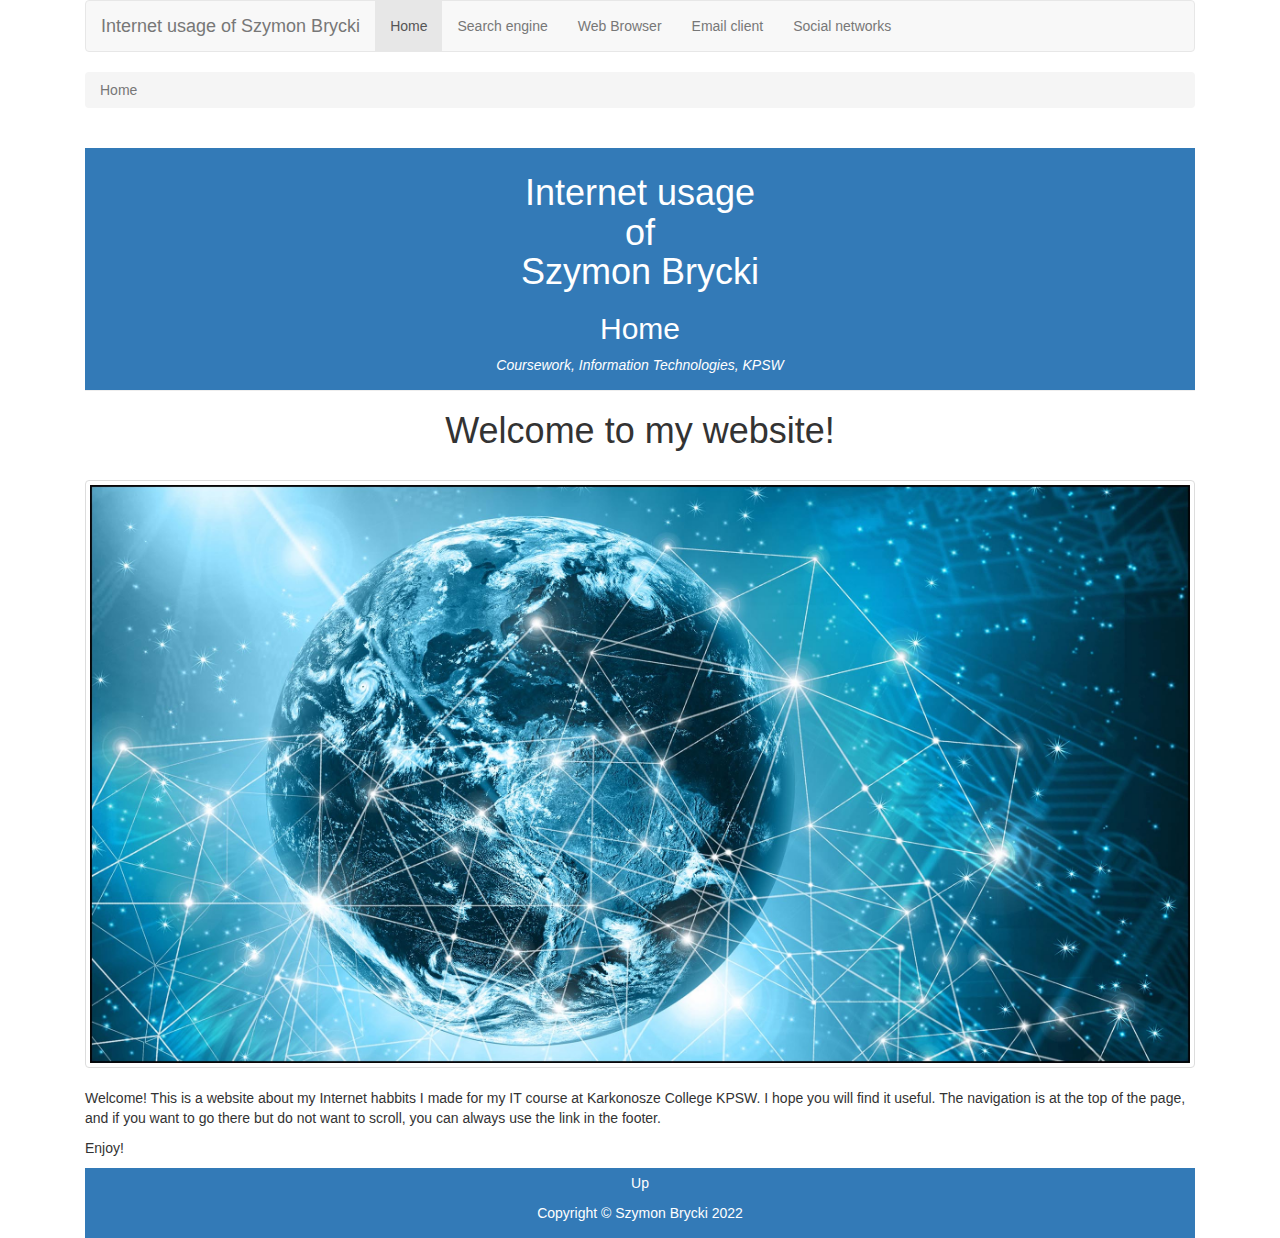
<file: index.html>
<!DOCTYPE html>
<html lang="en">

	<head>
		<title>Internet usage of Szymon Brycki - Home</title>
		
		<meta charset="utf-8">
		
		<meta http-equiv="X-UA-Compatible" content="IE=edge">
		<meta name="viewport" content="width=device-width, initial-scale=1">
		
		<link rel="stylesheet" type="text/css" href="css/bootstrap.css">
		<link href="css/styles.css" rel="stylesheet">
		
		<link rel="icon" type="image/x-icon" href="IMG/favicon.png">
		
		<!--[if lt IE 9]>
			<script src="https://oss.maxcdn.com/libs/html5shiv/3.7.0/html5shiv.js"></script>
			<script src="https://oss.maxcdn.com/libs/respond.js/1.4.2/respond.min.js"></script>
		<![endif]-->
	</head>
	
	<body>
	
		<script
			src="https://code.jquery.com/jquery-1.12.4.js"
			integrity="sha256-Qw82+bXyGq6MydymqBxNPYTaUXXq7c8v3CwiYwLLNXU="
			crossorigin="anonymous">
		</script>
	
		<script src="js/bootstrap.js"></script>
	
		<div class="container">
			<div class="row">
				
				</div>
				<div class="col-sm-10-offset-1 col-xs-12">

					<div class="navbar navbar-default">
						<div class="container-fluid">
							<div class="navbar-header">
								<button type="button" class="navbar-toggle" data-toggle="collapse" data-target="#mynavbar-content">
									<span class="icon-bar"></span>
									<span class="icon-bar"></span>
									<span class="icon-bar"></span>
								</button>
								<a class="navbar-brand" href="#">Internet usage of Szymon Brycki</a>
							</div>
							
							<div class="collapse navbar-collapse" id="mynavbar-content">
								<ul class="nav navbar-nav">
									<li class="active"><a href="#">Home</a></li>
									<li><a href="engine.html">Search engine</a></li>
									<li><a href="browser.html">Web Browser</a></li>
									<li><a href="client.html">Email client</a></li>
									<li><a href="networks.html">Social networks</a></li>
								</ul>
							</div>
						</div>
					</div>

					<ol class="breadcrumb">
						<li class="active">Home</li>
					</ol>

					<!--
					<ul class="nav nav-tabs">
						<li class="active"><a href="#">Home</a></li>
						<li><a href="#">Search engine</a></li>
						<li><a href="#">Web browser</a></li>
						<li><a href="#">Email client</a></li>
						<li><a href="#">Social networks</a></li>
					</ul>
					-->
					<div class="page-header bg-primary text-white text-center my-padding">
						<h1>Internet usage<br> of <br>Szymon Brycki</h1>
						<h2>Home</h2>
						<p><i>Coursework, Information Technologies, KPSW</i></p>
					</div>

					<h1 class="text-center">Welcome to my website!</h1>

					<br>

					<!-- <div class="col-xs-12"> -->
						<div class="thumbnail">
							<img src="IMG/internet.jpg">
						</div>
					<!-- </div> -->

					<p>Welcome! This is a website about my Internet habbits I made for my IT course at Karkonosze College KPSW. I hope you will find it useful. The navigation is at the top of the page, and if you want to go there but do not want to scroll, you can always use the link in the footer.</p>
				
					<p>Enjoy!<p>

					<!-- <div class="col-xs-12"> -->
						<div class="bg-primary text-center my-padding">
							<div class="my-link-color-white">
								<p><a href="#">Up</a></p>
							</div>
							<p>Copyright © Szymon Brycki 2022</p>
						</div>

					<!-- </div> -->
				</div>
			</div>
		</div>
	</body>
</html>
</file>
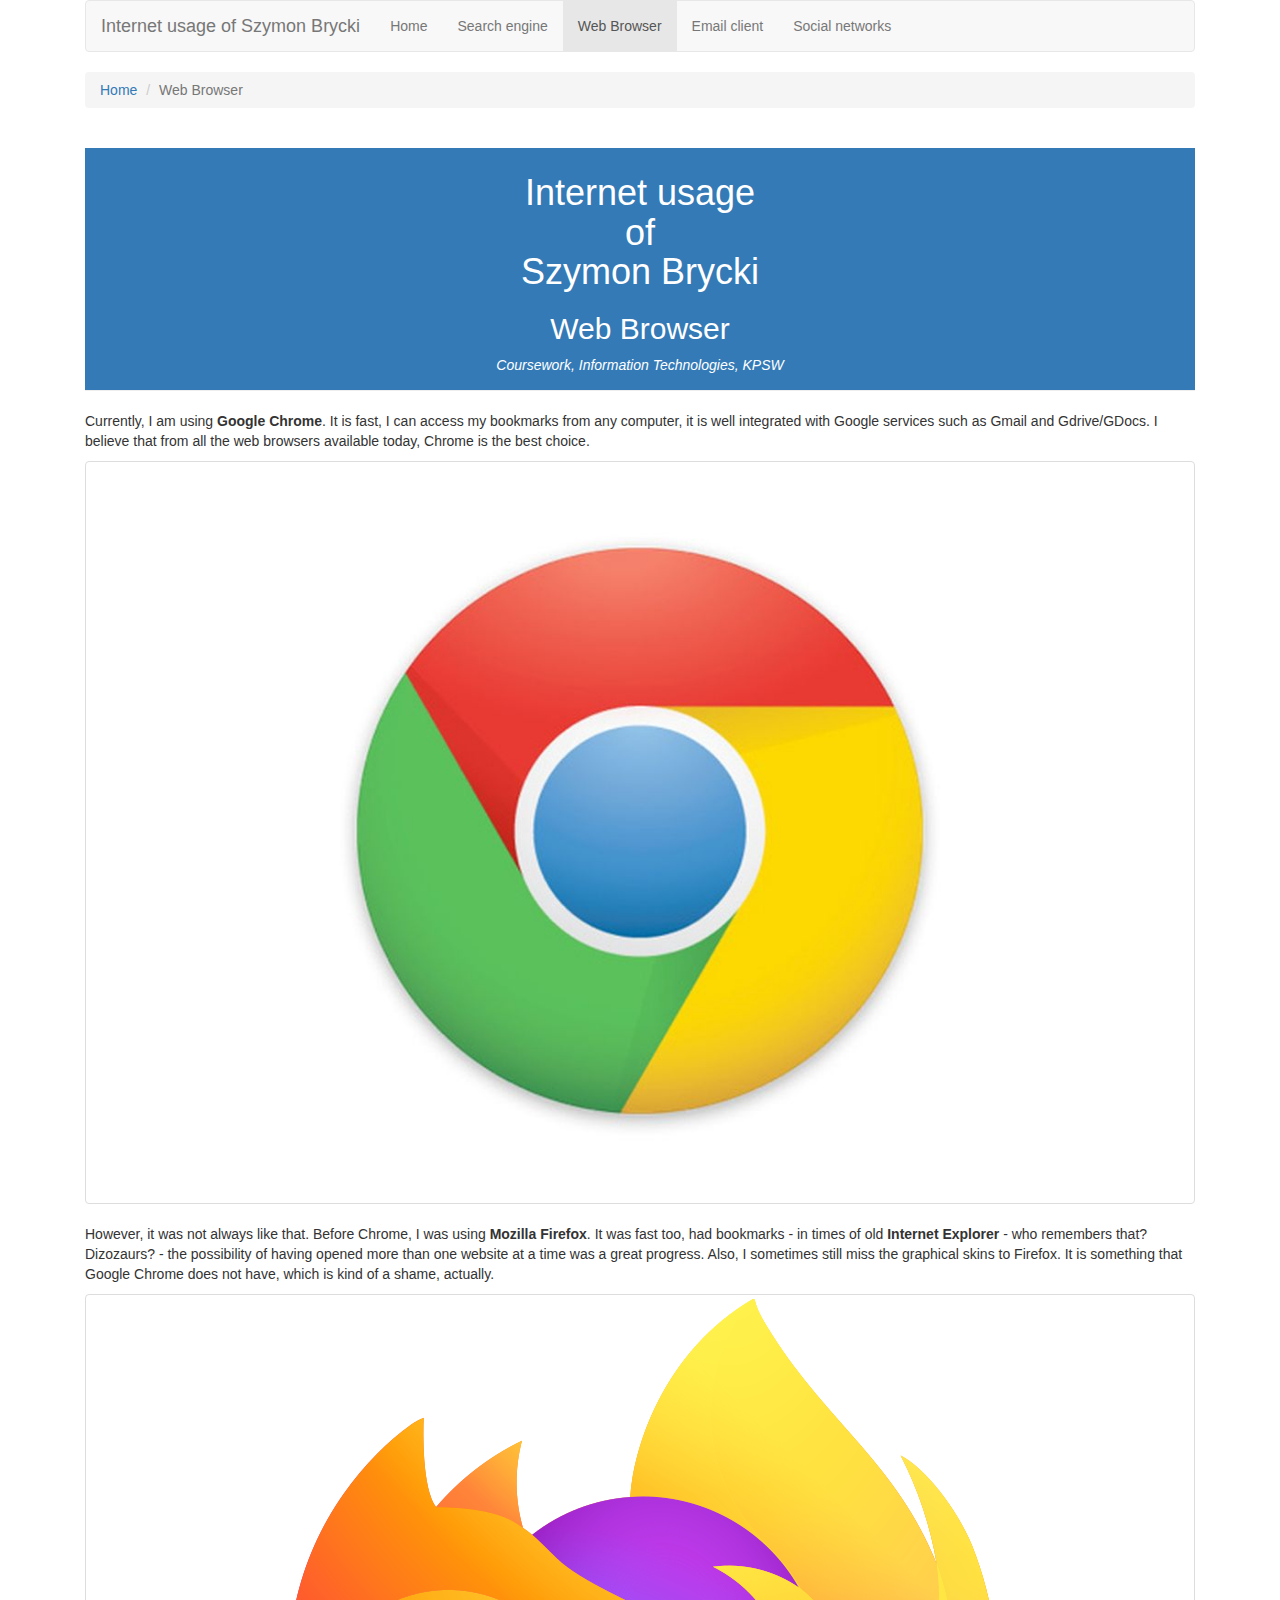
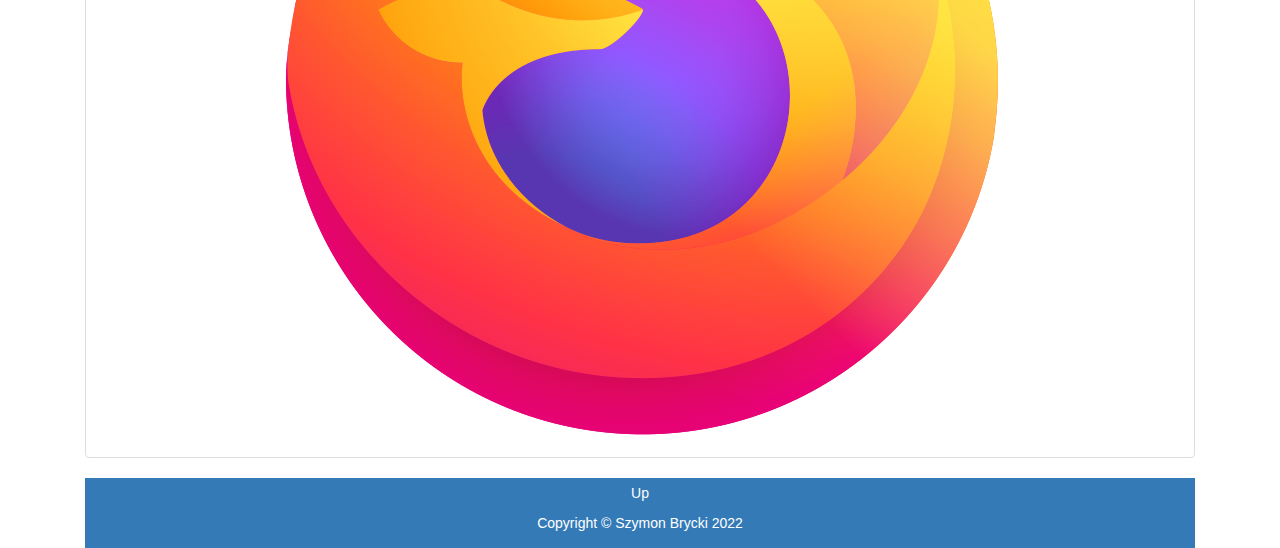
<file: browser.html>
<!DOCTYPE html>
<html lang="en">

	<head>
		<title>Internet usage of Szymon Brycki - Web Browser</title>
		
		<meta charset="utf-8">
		
		<meta http-equiv="X-UA-Compatible" content="IE=edge">
		<meta name="viewport" content="width=device-width, initial-scale=1">
		
		<link rel="stylesheet" type="text/css" href="css/bootstrap.css">
		<link href="css/styles.css" rel="stylesheet">

		<link rel="icon" type="image/x-icon" href="IMG/favicon.png">
		
		<!--[if lt IE 9]>
			<script src="https://oss.maxcdn.com/libs/html5shiv/3.7.0/html5shiv.js"></script>
			<script src="https://oss.maxcdn.com/libs/respond.js/1.4.2/respond.min.js"></script>
		<![endif]-->
	</head>
	
	<body>
	
		<script
			src="https://code.jquery.com/jquery-1.12.4.js"
			integrity="sha256-Qw82+bXyGq6MydymqBxNPYTaUXXq7c8v3CwiYwLLNXU="
			crossorigin="anonymous">
		</script>
	
		<script src="js/bootstrap.js"></script>
	
		<div class="container">
			<div class="row">
				
				</div>
				<div class="col-sm-10-offset-1 col-xs-12">

					<div class="navbar navbar-default">
						<div class="container-fluid">
							<div class="navbar-header">
								<button type="button" class="navbar-toggle" data-toggle="collapse" data-target="#mynavbar-content">
									<span class="icon-bar"></span>
									<span class="icon-bar"></span>
									<span class="icon-bar"></span>
								</button>
								<a class="navbar-brand" href="#">Internet usage of Szymon Brycki</a>
							</div>
							
							<div class="collapse navbar-collapse" id="mynavbar-content">
								<ul class="nav navbar-nav">
									<li><a href="index.html">Home</a></li>
									<li><a href="engine.html">Search engine</a></li>
									<li class="active"><a href="#">Web Browser</a></li>
									<li><a href="client.html">Email client</a></li>
									<li><a href="networks.html">Social networks</a></li>
								</ul>
							</div>
						</div>
					</div>

					<ol class="breadcrumb">
						<li><a href="index.html">Home</a></li>
						<li class="active">Web Browser</li>
					</ol>

					<!--
					<ul class="nav nav-tabs">
						<li class="active"><a href="#">Home</a></li>
						<li><a href="#">Search engine</a></li>
						<li><a href="#">Web browser</a></li>
						<li><a href="#">Email client</a></li>
						<li><a href="#">Social networks</a></li>
					</ul>
					-->
					<div class="page-header bg-primary text-white text-center my-padding">
						<h1>Internet usage<br> of <br>Szymon Brycki</h1>
						<h2>Web Browser</h2>
						<p><i>Coursework, Information Technologies, KPSW</i></p>
					</div>

					<p>Currently, I am using <strong>Google Chrome</strong>. It is fast, I can access my bookmarks from any computer, it is well integrated with Google services such as Gmail and Gdrive/GDocs. I believe that from all the web browsers available today, Chrome is the best choice.</p>

					<div class="thumbnail">
						<img src="IMG/chrome.jpg">
					</div>

					<p>However, it was not always like that. Before Chrome, I was using <strong>Mozilla Firefox</strong>. It was fast too, had bookmarks - in times of old <strong>Internet Explorer</strong> - who remembers that? Dizozaurs? - the possibility of having opened more than one website at a time was a great progress. Also, I sometimes still miss the graphical skins to Firefox. It is something that Google Chrome does not have, which is kind of a shame, actually.</p> 

					<div class="thumbnail">
						<img src="IMG/firefox.png">
					</div>

					<!-- THIS FOR PICTURES !!!
					<div class="col-xs-12">
						<div class="thumbnail">
							<img src="IMG/internet.jpg">
						</div>
					</div>
					-->

					<!-- <div class="col-xs-12"> -->
						<div class="bg-primary text-center my-padding">
							<div class="my-link-color-white">
								<p><a href="#">Up</a></p>
							</div>
							<p>Copyright © Szymon Brycki 2022</p>
						</div>

					<!-- </div> -->
				</div>
			</div>
		</div>
	</body>
</html>
</file>
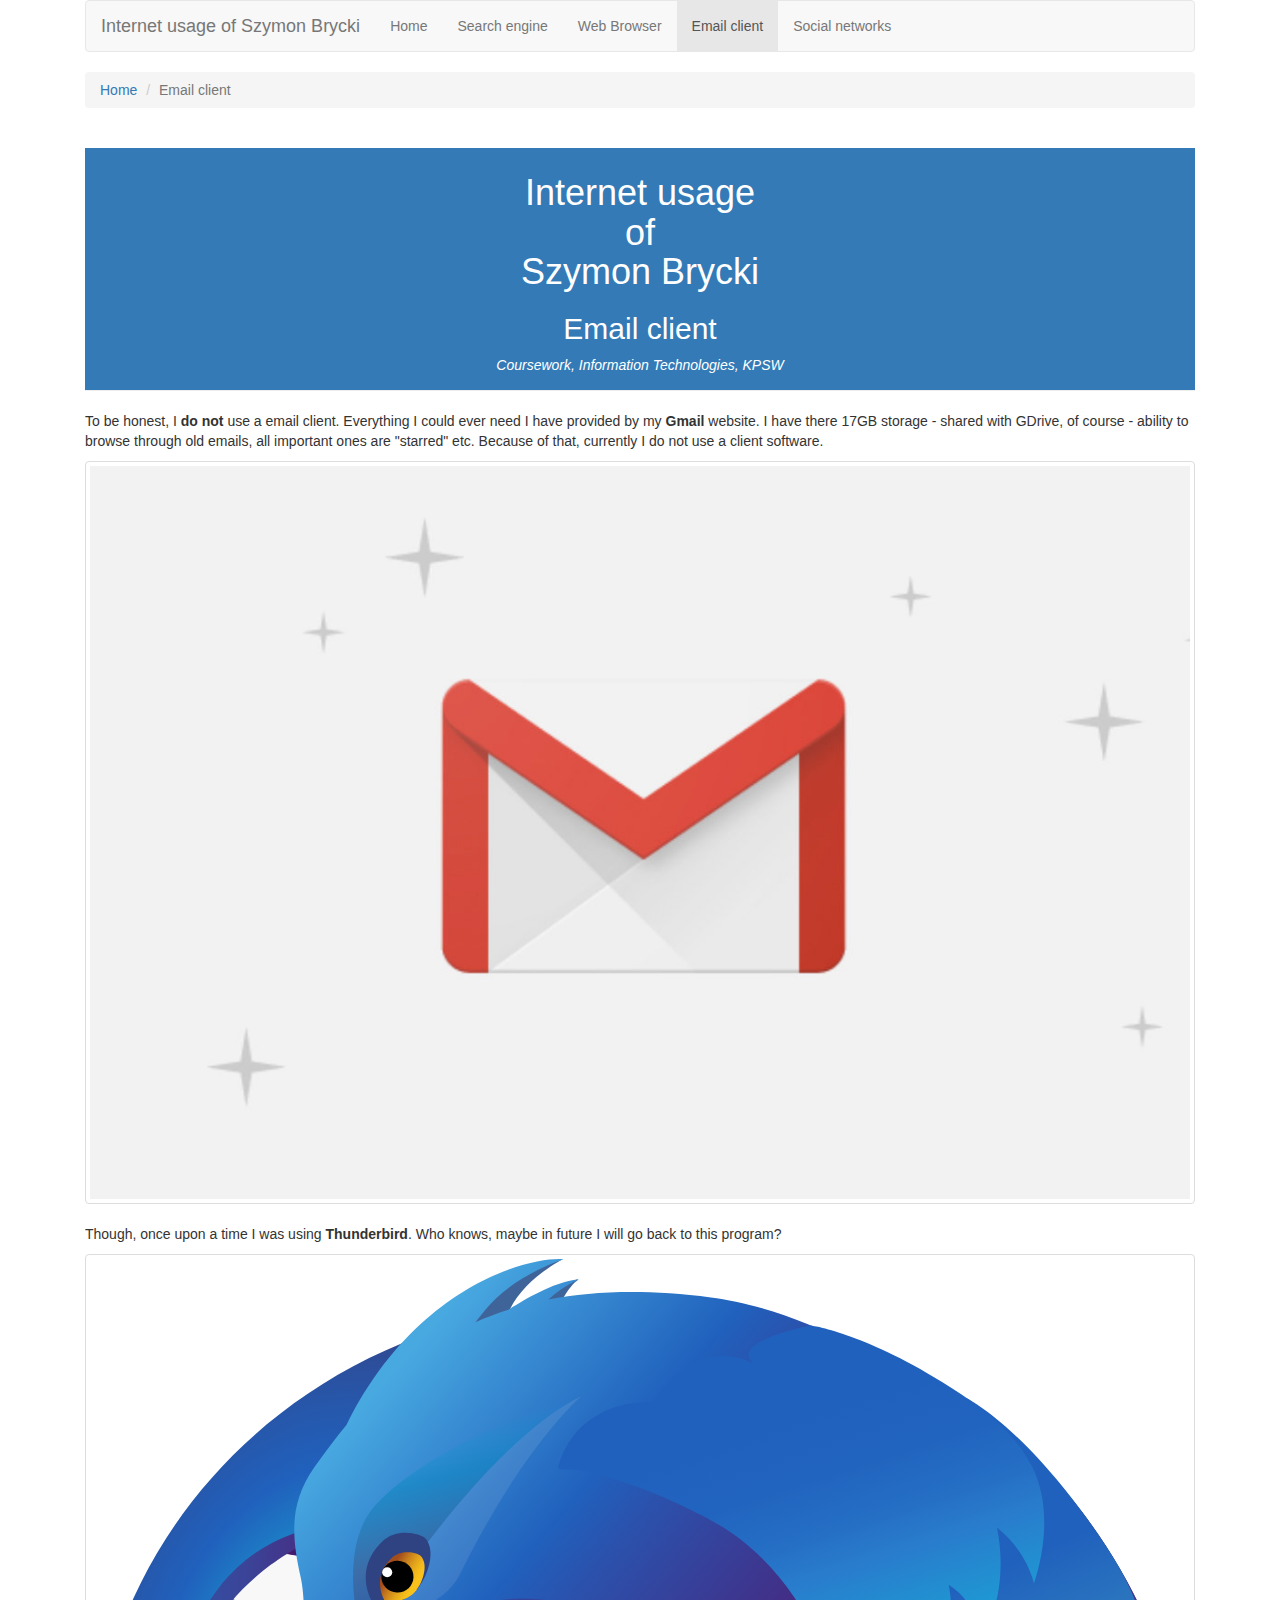
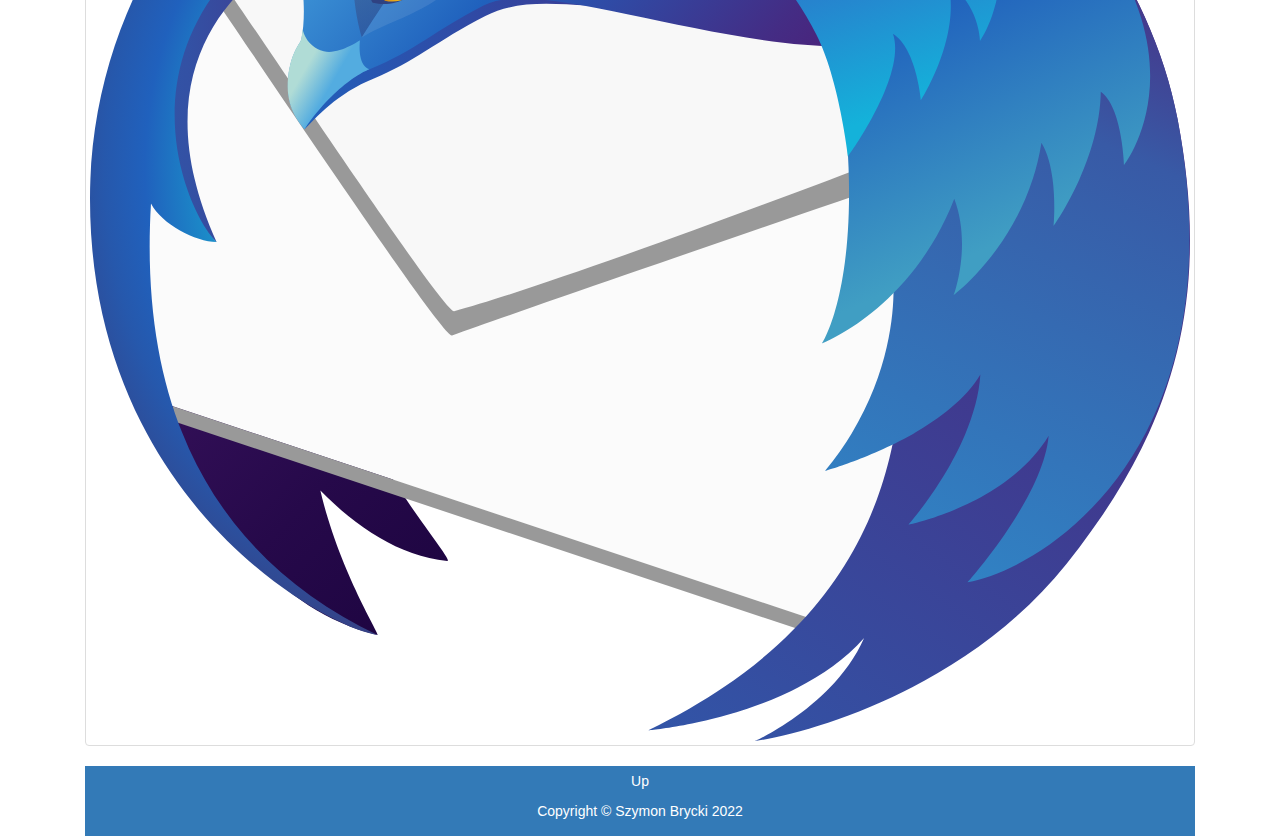
<file: client.html>
<!DOCTYPE html>
<html lang="en">

	<head>
		<title>Internet usage of Szymon Brycki - Email client</title>
		
		<meta charset="utf-8">
		
		<meta http-equiv="X-UA-Compatible" content="IE=edge">
		<meta name="viewport" content="width=device-width, initial-scale=1">
		
		<link rel="stylesheet" type="text/css" href="css/bootstrap.css">
		<link href="css/styles.css" rel="stylesheet">
		
		<link rel="icon" type="image/x-icon" href="IMG/favicon.png">
		
		<!--[if lt IE 9]>
			<script src="https://oss.maxcdn.com/libs/html5shiv/3.7.0/html5shiv.js"></script>
			<script src="https://oss.maxcdn.com/libs/respond.js/1.4.2/respond.min.js"></script>
		<![endif]-->
	</head>
	
	<body>
	
		<script
			src="https://code.jquery.com/jquery-1.12.4.js"
			integrity="sha256-Qw82+bXyGq6MydymqBxNPYTaUXXq7c8v3CwiYwLLNXU="
			crossorigin="anonymous">
		</script>
	
		<script src="js/bootstrap.js"></script>
	
		<div class="container">
			<div class="row">
				
				</div>
				<div class="col-sm-10-offset-1 col-xs-12">

					<div class="navbar navbar-default">
						<div class="container-fluid">
							<div class="navbar-header">
								<button type="button" class="navbar-toggle" data-toggle="collapse" data-target="#mynavbar-content">
									<span class="icon-bar"></span>
									<span class="icon-bar"></span>
									<span class="icon-bar"></span>
								</button>
								<a class="navbar-brand" href="#">Internet usage of Szymon Brycki</a>
							</div>
							
							<div class="collapse navbar-collapse" id="mynavbar-content">
								<ul class="nav navbar-nav">
									<li><a href="index.html">Home</a></li>
									<li><a href="engine.html">Search engine</a></li>
									<li><a href="browser.html">Web Browser</a></li>
									<li class="active"><a href="#">Email client</a></li>
									<li><a href="networks.html">Social networks</a></li>
								</ul>
							</div>
						</div>
					</div>

					<ol class="breadcrumb">
						<li><a href="index.html">Home</a></li>
						<li class="active">Email client</li>
					</ol>

					<!--
					<ul class="nav nav-tabs">
						<li class="active"><a href="#">Home</a></li>
						<li><a href="#">Search engine</a></li>
						<li><a href="#">Web browser</a></li>
						<li><a href="#">Email client</a></li>
						<li><a href="#">Social networks</a></li>
					</ul>
					-->
					<div class="page-header bg-primary text-white text-center my-padding">
						<h1>Internet usage<br> of <br>Szymon Brycki</h1>
						<h2>Email client</h2>
						<p><i>Coursework, Information Technologies, KPSW</i></p>
					</div>

					<!-- THIS FOR PICTURES !!!
					<div class="col-xs-12">
						<div class="thumbnail">
							<img src="IMG/internet.jpg">
						</div>
					</div>
					-->

					<p>To be honest, I <strong>do not</strong> use a email client. Everything I could ever need I have provided by my <strong>Gmail</strong> website. I have there 17GB storage - shared with GDrive, of course - ability to browse through old emails, all important ones are "starred" etc. Because of that, currently I do not use a client software.</p>
	
					<div class="thumbnail">
						<img src="IMG/gmail.jpg">
					</div>

					<p>Though, once upon a time I was using <strong>Thunderbird</strong>. Who knows, maybe in future I will go back to this program?</p>

					<div class="thumbnail">
						<img src="IMG/thunderbird.svg">
					</div>

					<!-- <div class="col-xs-12"> -->
						<div class="bg-primary text-center my-padding">
							<div class="my-link-color-white">
								<p><a href="#">Up</a></p>
							</div>
							<p>Copyright © Szymon Brycki 2022</p>
						</div>

					<!-- </div> -->
				</div>
			</div>
		</div>
	</body>
</html>
</file>
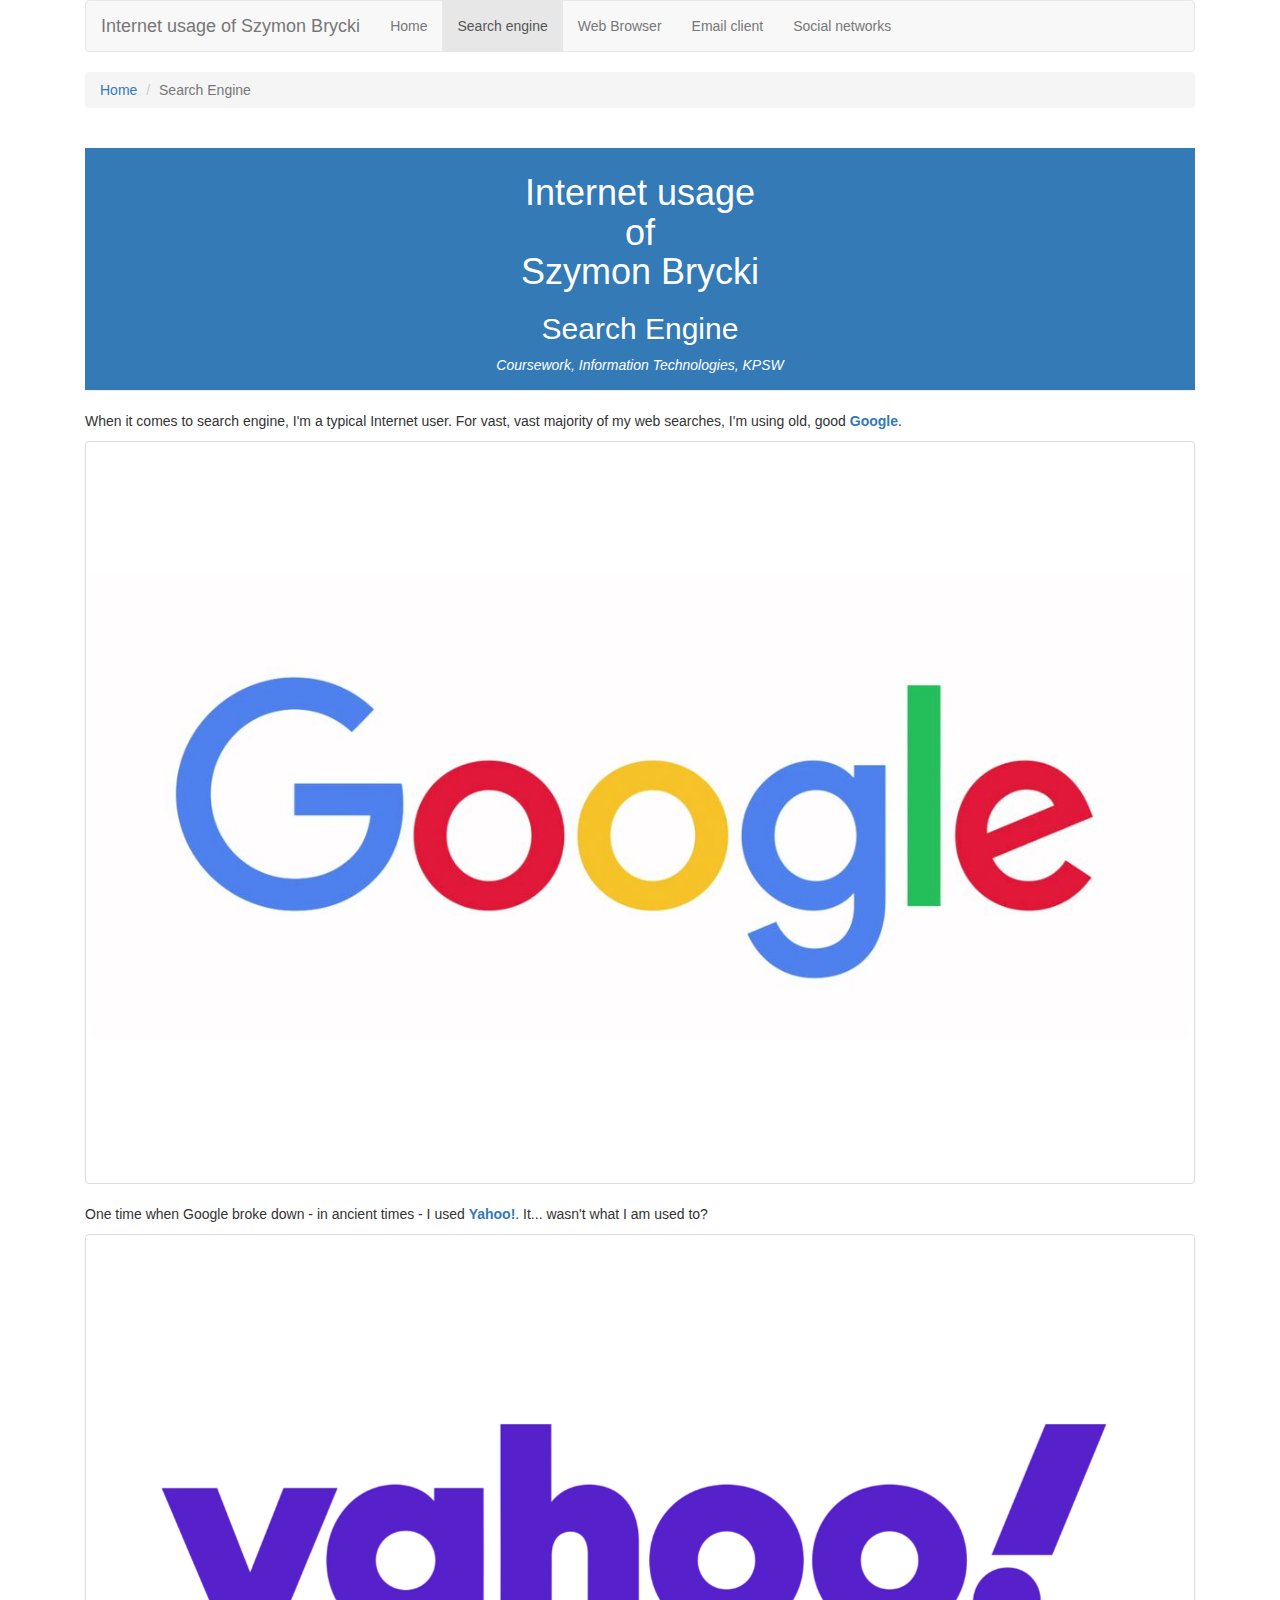
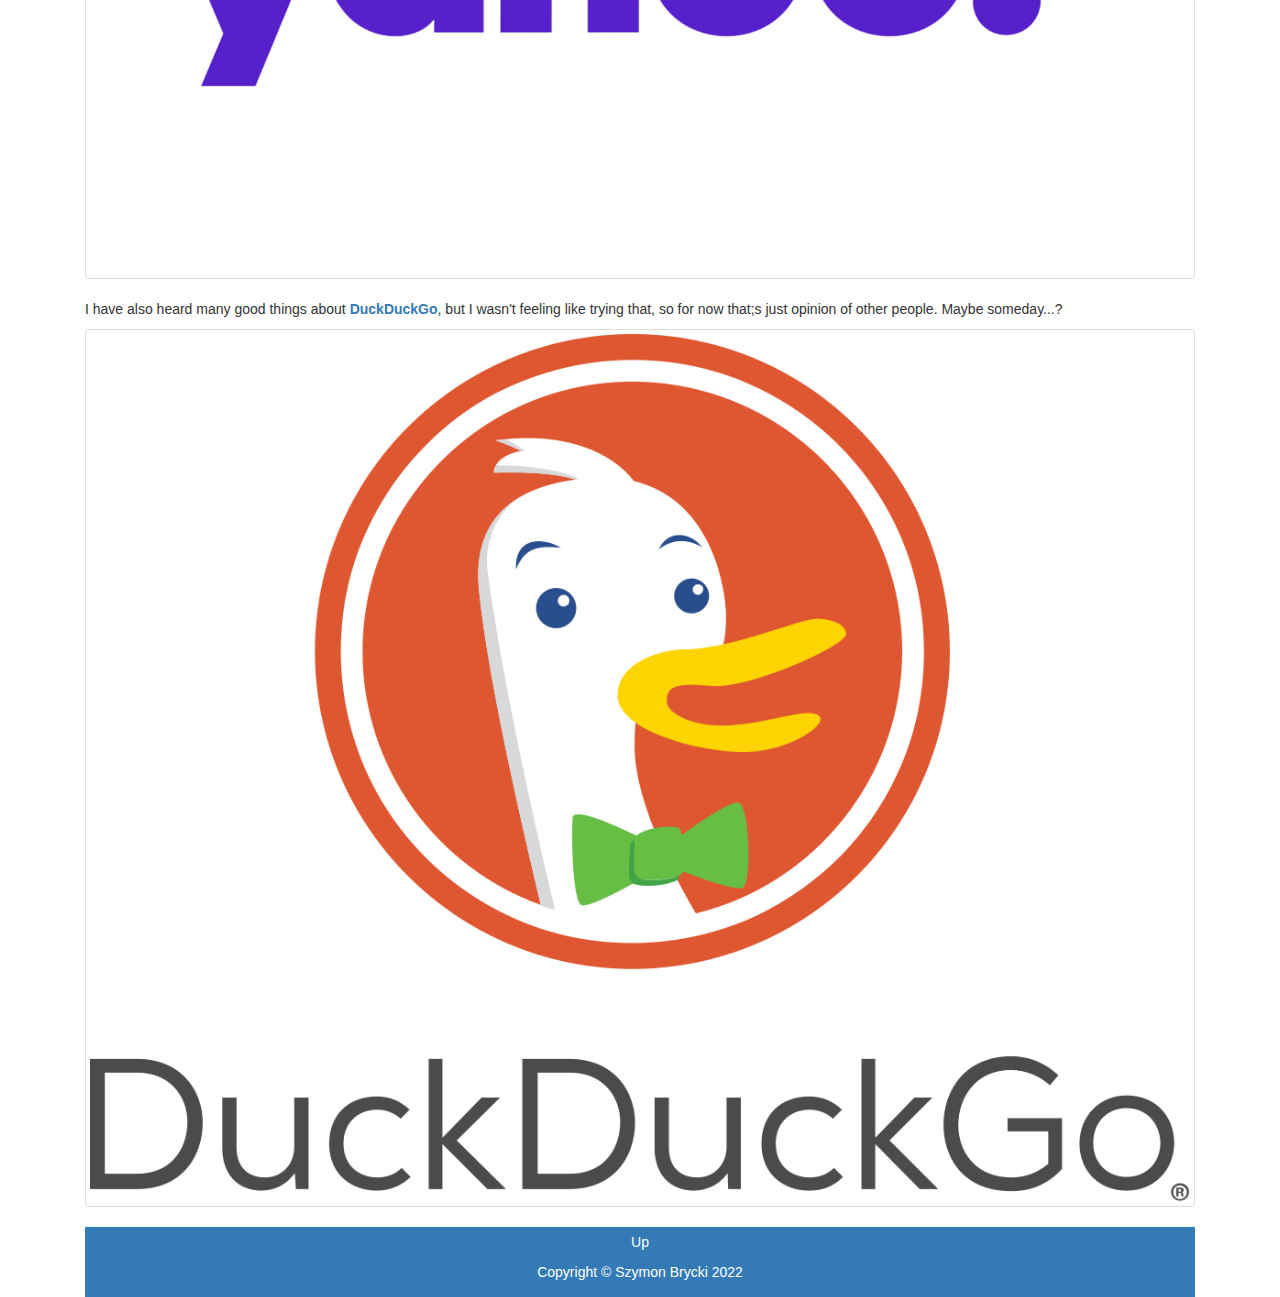
<file: engine.html>
<!DOCTYPE html>
<html lang="en">

	<head>
		<title>Internet usage of Szymon Brycki - Search Engine</title>
		
		<meta charset="utf-8">
		
		<meta http-equiv="X-UA-Compatible" content="IE=edge">
		<meta name="viewport" content="width=device-width, initial-scale=1">
		
		<link rel="stylesheet" type="text/css" href="css/bootstrap.css">
		<link href="css/styles.css" rel="stylesheet">
		
		<link rel="icon" type="image/x-icon" href="IMG/favicon.png">
		
		<!--[if lt IE 9]>
			<script src="https://oss.maxcdn.com/libs/html5shiv/3.7.0/html5shiv.js"></script>
			<script src="https://oss.maxcdn.com/libs/respond.js/1.4.2/respond.min.js"></script>
		<![endif]-->
	</head>
	
	<body>
	
		<script
			src="https://code.jquery.com/jquery-1.12.4.js"
			integrity="sha256-Qw82+bXyGq6MydymqBxNPYTaUXXq7c8v3CwiYwLLNXU="
			crossorigin="anonymous">
		</script>
	
		<script src="js/bootstrap.js"></script>
	
		<div class="container">
			<div class="row">
				
				</div>
				<div class="col-sm-10-offset-1 col-xs-12">

					<div class="navbar navbar-default">
						<div class="container-fluid">
							<div class="navbar-header">
								<button type="button" class="navbar-toggle" data-toggle="collapse" data-target="#mynavbar-content">
									<span class="icon-bar"></span>
									<span class="icon-bar"></span>
									<span class="icon-bar"></span>
								</button>
								<a class="navbar-brand" href="#">Internet usage of Szymon Brycki</a>
							</div>
							
							<div class="collapse navbar-collapse" id="mynavbar-content">
								<ul class="nav navbar-nav">
									<li><a href="index.html">Home</a></li>
									<li class="active"><a href="#">Search engine</a></li>
									<li><a href="browser.html">Web Browser</a></li>
									<li><a href="client.html">Email client</a></li>
									<li><a href="networks.html">Social networks</a></li>
								</ul>
							</div>
						</div>
					</div>

					<ol class="breadcrumb">
						<li><a href="index.html">Home</a></li>
						<li class="active">Search Engine</li>
					</ol>

					<!--
					<ul class="nav nav-tabs">
						<li class="active"><a href="#">Home</a></li>
						<li><a href="#">Search engine</a></li>
						<li><a href="#">Web browser</a></li>
						<li><a href="#">Email client</a></li>
						<li><a href="#">Social networks</a></li>
					</ul>
					-->
					<div class="page-header bg-primary text-white text-center my-padding">
						<h1>Internet usage<br> of <br>Szymon Brycki</h1>
						<h2>Search Engine</h2>
						<p><i>Coursework, Information Technologies, KPSW</i></p>
					</div>

					<p>When it comes to search engine, I'm a typical Internet user. For vast, vast majority of my web searches, I'm using old, good <strong><a href="https://www.google.com/">Google</a></strong>.</p>

					<div class="thumbnail">
						<img src="IMG/google.jpg">
					</div>
					
					<p>One time when Google broke down - in ancient times - I used <strong><a href="https://www.yahoo.com/">Yahoo!</a></strong>. It... wasn't what I am used to?</p>

					<div class="thumbnail">
						<img src="IMG/yahoo.png">
					</div>

					<p>I have also heard many good things about <strong><a href="https://duckduckgo.com/">DuckDuckGo</a></strong>, but I wasn't feeling like trying that, so for now that;s just opinion of other people. Maybe someday...?</p>

					<div class="thumbnail">
						<img src="IMG/duck.png">
					</div>
					<!-- THIS FOR PICTURES !!!
						<div class="thumbnail">
							<img src="IMG/internet.jpg">
						</div>
					-->

					<!-- <div class="col-xs-12"> -->
						<div class="bg-primary text-center my-padding">
							<div class="my-link-color-white">
								<p><a href="#">Up</a></p>
							</div>
							<p>Copyright © Szymon Brycki 2022</p>
						</div>

					<!-- </div> -->
				</div>
			</div>
		</div>
	</body>
</html>
</file>
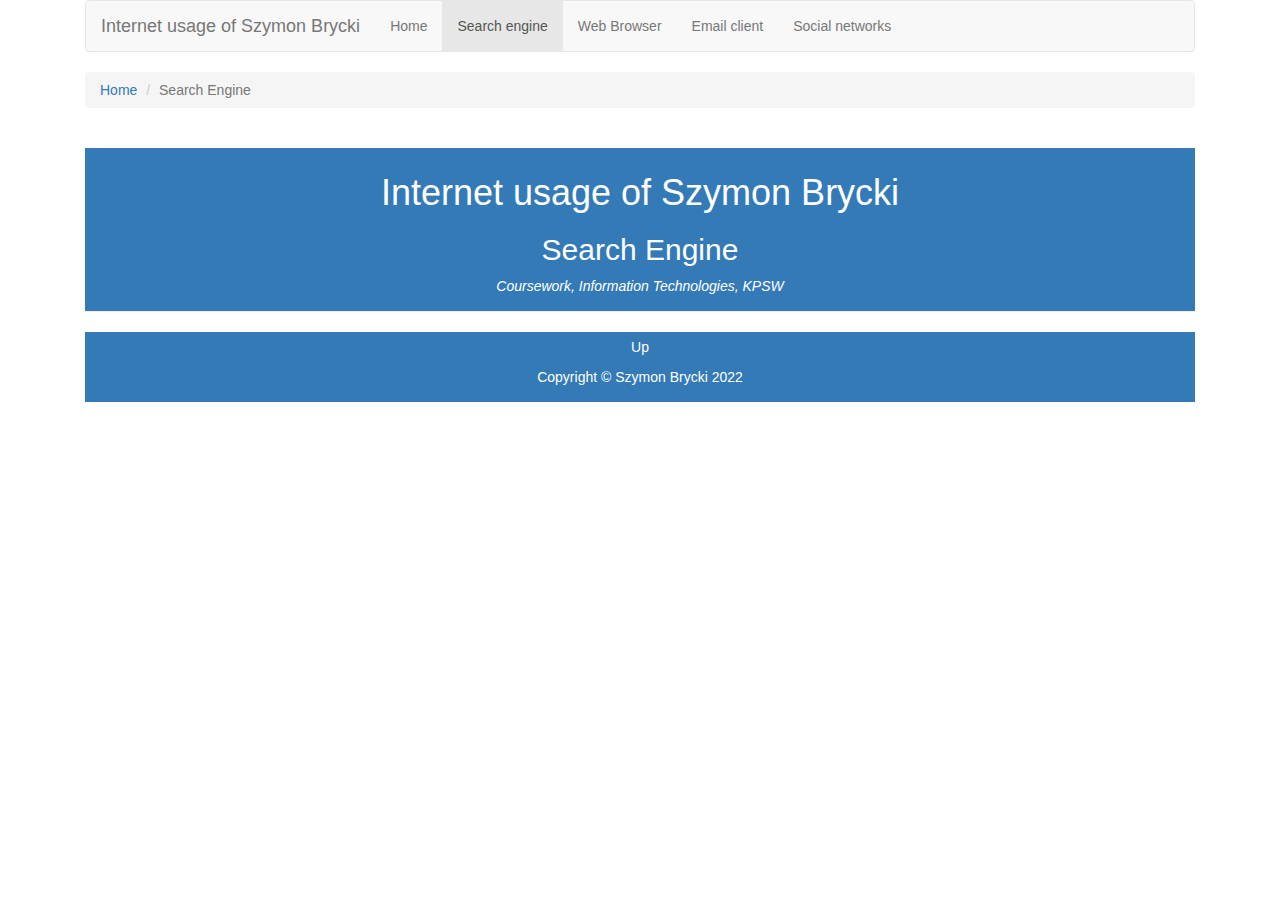
<file: index-build-this.html>
<!DOCTYPE html>
<html lang="en">

	<head>
		<title>Internet usage of Szymon Brycki - Search Engine</title>
		
		<meta charset="utf-8">
		
		<meta http-equiv="X-UA-Compatible" content="IE=edge">
		<meta name="viewport" content="width=device-width, initial-scale=1">
		
		<link rel="stylesheet" type="text/css" href="css/bootstrap.css">
		<link href="css/styles.css" rel="stylesheet">
		
		<!--[if lt IE 9]>
			<script src="https://oss.maxcdn.com/libs/html5shiv/3.7.0/html5shiv.js"></script>
			<script src="https://oss.maxcdn.com/libs/respond.js/1.4.2/respond.min.js"></script>
		<![endif]-->
	</head>
	
	<body>
	
		<script
			src="https://code.jquery.com/jquery-1.12.4.js"
			integrity="sha256-Qw82+bXyGq6MydymqBxNPYTaUXXq7c8v3CwiYwLLNXU="
			crossorigin="anonymous">
		</script>
	
		<script src="js/bootstrap.js"></script>
	
		<div class="container">
			<div class="row">
				
				</div>
				<div class="col-sm-10-offset-1 col-xs-12">

					<div class="navbar navbar-default">
						<div class="container-fluid">
							<div class="navbar-header">
								<button type="button" class="navbar-toggle" data-toggle="collapse" data-target="#mynavbar-content">
									<span class="icon-bar"></span>
									<span class="icon-bar"></span>
									<span class="icon-bar"></span>
								</button>
								<a class="navbar-brand" href="#">Internet usage of Szymon Brycki</a>
							</div>
							
							<div class="collapse navbar-collapse" id="mynavbar-content">
								<ul class="nav navbar-nav">
									<li><a href="#">Home</a></li>
									<li class="active"><a href="#">Search engine</a></li>
									<li><a href="#">Web Browser</a></li>
									<li><a href="#">Email client</a></li>
									<li><a href="#">Social networks</a></li>
								</ul>
							</div>
						</div>
					</div>

					<ol class="breadcrumb">
						<li><a href="#">Home</a></li>
						<li class="active">Search Engine</li>
					</ol>

					<!--
					<ul class="nav nav-tabs">
						<li class="active"><a href="#">Home</a></li>
						<li><a href="#">Search engine</a></li>
						<li><a href="#">Web browser</a></li>
						<li><a href="#">Email client</a></li>
						<li><a href="#">Social networks</a></li>
					</ul>
					-->
					<div class="page-header bg-primary text-white text-center my-padding">
						<h1>Internet usage of Szymon Brycki</h1>
						<h2>Search Engine</h2>
						<p><i>Coursework, Information Technologies, KPSW</i></p>
					</div>

					<!-- THIS FOR PICTURES !!!
					<div class="col-xs-12">
						<div class="thumbnail">
							<img src="IMG/internet.jpg">
						</div>
					</div>
					-->

					<!-- <div class="col-xs-12"> -->
						<div class="bg-primary text-center my-padding">
							<div class="my-link-color-white">
								<p><a href="#">Up</a></p>
							</div>
							<p>Copyright © Szymon Brycki 2022</p>
						</div>

					<!-- </div> -->
				</div>
			</div>
		</div>
	</body>
</html>
</file>
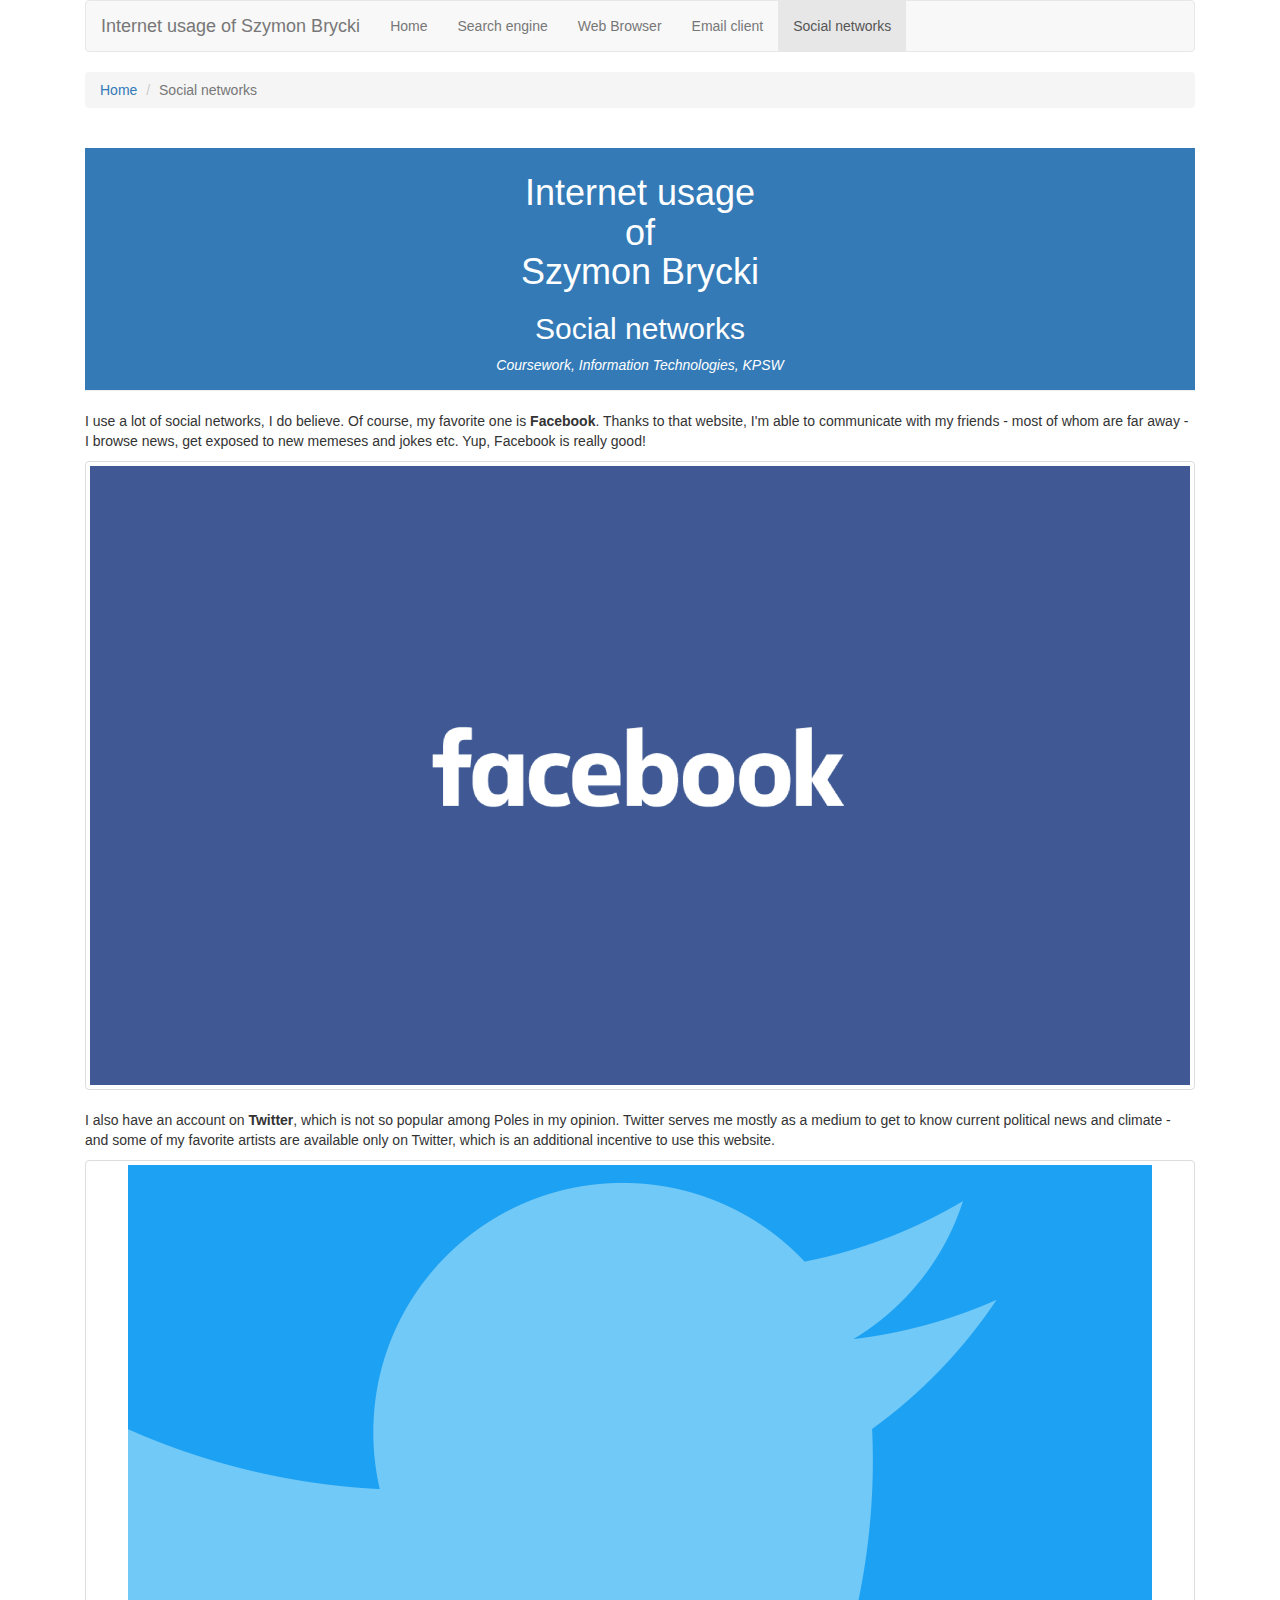
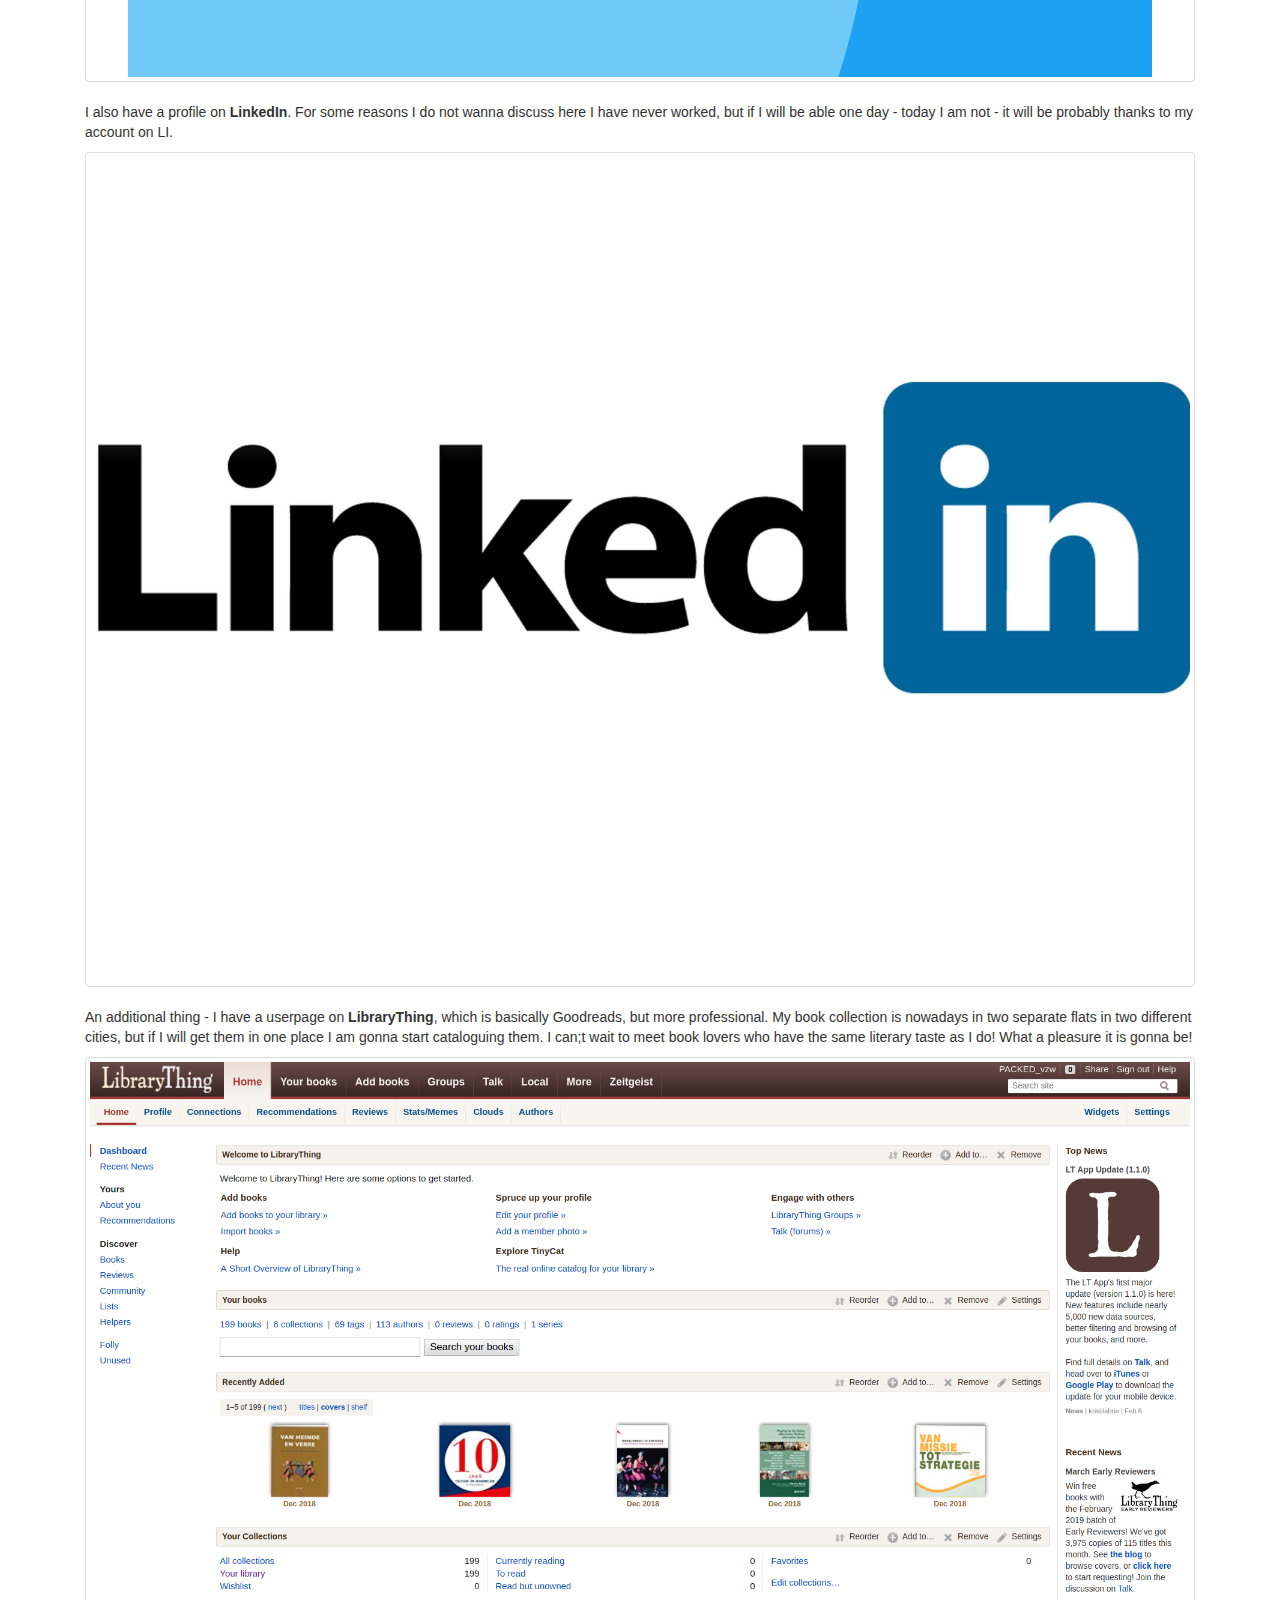
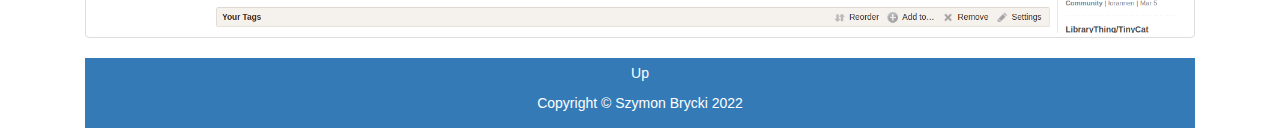
<file: networks.html>
<!DOCTYPE html>
<html lang="en">

	<head>
		<title>Internet usage of Szymon Brycki - Social networks</title>
		
		<meta charset="utf-8">
		
		<meta http-equiv="X-UA-Compatible" content="IE=edge">
		<meta name="viewport" content="width=device-width, initial-scale=1">
		
		<link rel="stylesheet" type="text/css" href="css/bootstrap.css">
		<link href="css/styles.css" rel="stylesheet">

		<link rel="icon" type="image/x-icon" href="IMG/favicon.png">
		
		<!--[if lt IE 9]>
			<script src="https://oss.maxcdn.com/libs/html5shiv/3.7.0/html5shiv.js"></script>
			<script src="https://oss.maxcdn.com/libs/respond.js/1.4.2/respond.min.js"></script>
		<![endif]-->
	</head>
	
	<body>
	
		<script
			src="https://code.jquery.com/jquery-1.12.4.js"
			integrity="sha256-Qw82+bXyGq6MydymqBxNPYTaUXXq7c8v3CwiYwLLNXU="
			crossorigin="anonymous">
		</script>
	
		<script src="js/bootstrap.js"></script>
	
		<div class="container">
			<div class="row">
				
				</div>
				<div class="col-sm-10-offset-1 col-xs-12">

					<div class="navbar navbar-default">
						<div class="container-fluid">
							<div class="navbar-header">
								<button type="button" class="navbar-toggle" data-toggle="collapse" data-target="#mynavbar-content">
									<span class="icon-bar"></span>
									<span class="icon-bar"></span>
									<span class="icon-bar"></span>
								</button>
								<a class="navbar-brand" href="#">Internet usage of Szymon Brycki</a>
							</div>
							
							<div class="collapse navbar-collapse" id="mynavbar-content">
								<ul class="nav navbar-nav">
									<li><a href="index.html">Home</a></li>
									<li><a href="engine.html">Search engine</a></li>
									<li><a href="browser.html">Web Browser</a></li>
									<li><a href="client.html">Email client</a></li>
									<li class="active"><a href="#">Social networks</a></li>
								</ul>
							</div>
						</div>
					</div>

					<ol class="breadcrumb">
						<li><a href="index.html">Home</a></li>
						<li class="active">Social networks</li>
					</ol>

					<!--
					<ul class="nav nav-tabs">
						<li class="active"><a href="#">Home</a></li>
						<li><a href="#">Search engine</a></li>
						<li><a href="#">Web browser</a></li>
						<li><a href="#">Email client</a></li>
						<li><a href="#">Social networks</a></li>
					</ul>
					-->
					<div class="page-header bg-primary text-white text-center my-padding">
						<h1>Internet usage<br> of <br>Szymon Brycki</h1>
						<h2>Social networks</h2>
						<p><i>Coursework, Information Technologies, KPSW</i></p>
					</div>

					<!-- THIS FOR PICTURES !!!
					<div class="col-xs-12">
						<div class="thumbnail">
							<img src="IMG/internet.jpg">
						</div>
					</div>
					-->

					<p>I use a lot of social networks, I do believe. Of course, my favorite one is <strong>Facebook</strong>. Thanks to that website, I'm able to communicate with my friends - most of whom are far away - I browse news, get exposed to new memeses and jokes etc. Yup, Facebook is really good!</p>

					<div class="thumbnail">
						<img src="IMG/facebook.jpeg">
					</div>

					<p>I also have an account on <strong>Twitter</strong>, which is not so popular among Poles in my opinion. Twitter serves me mostly as a medium to get to know current political news and climate - and some of my favorite artists are available only on Twitter, which is an additional incentive to use this website.</p>

					<div class="thumbnail">
						<img src="IMG/twitter.png">
					</div>
	
					<p>I also have a profile on <strong>LinkedIn</strong>. For some reasons I do not wanna discuss here I have never worked, but if I will be able one day - today I am not - it will be probably thanks to my account on LI.</p>

					<div class="thumbnail">
						<img src="IMG/linkedin.jpg">
					</div>
	
					<p>An additional thing - I have a userpage on <strong>LibraryThing</strong>, which is basically Goodreads, but more professional. My book collection is nowadays in two separate flats in two different cities, but if I will get them in one place I am gonna start cataloguing them. I can;t wait to meet book lovers who have the same literary taste as I do! What a pleasure it is gonna be!</p> 
	
					<div class="thumbnail">
						<img src="IMG/librarything.png">
					</div>

					<!-- <div class="col-xs-12"> -->
						<div class="bg-primary text-center my-padding">
							<div class="my-link-color-white">
								<p><a href="#">Up</a></p>
							</div>
							<p>Copyright © Szymon Brycki 2022</p>
						</div>

					<!-- </div> -->
				</div>
			</div>
		</div>
	</body>
</html>
</file>
<file: css/styles.css>
.my-padding
{
	padding: 5px;
}

.my-link-color-white a 
{
	color:  white;
}

.my-link-color-white a:visited
{
	color:  white;
}
</file>
